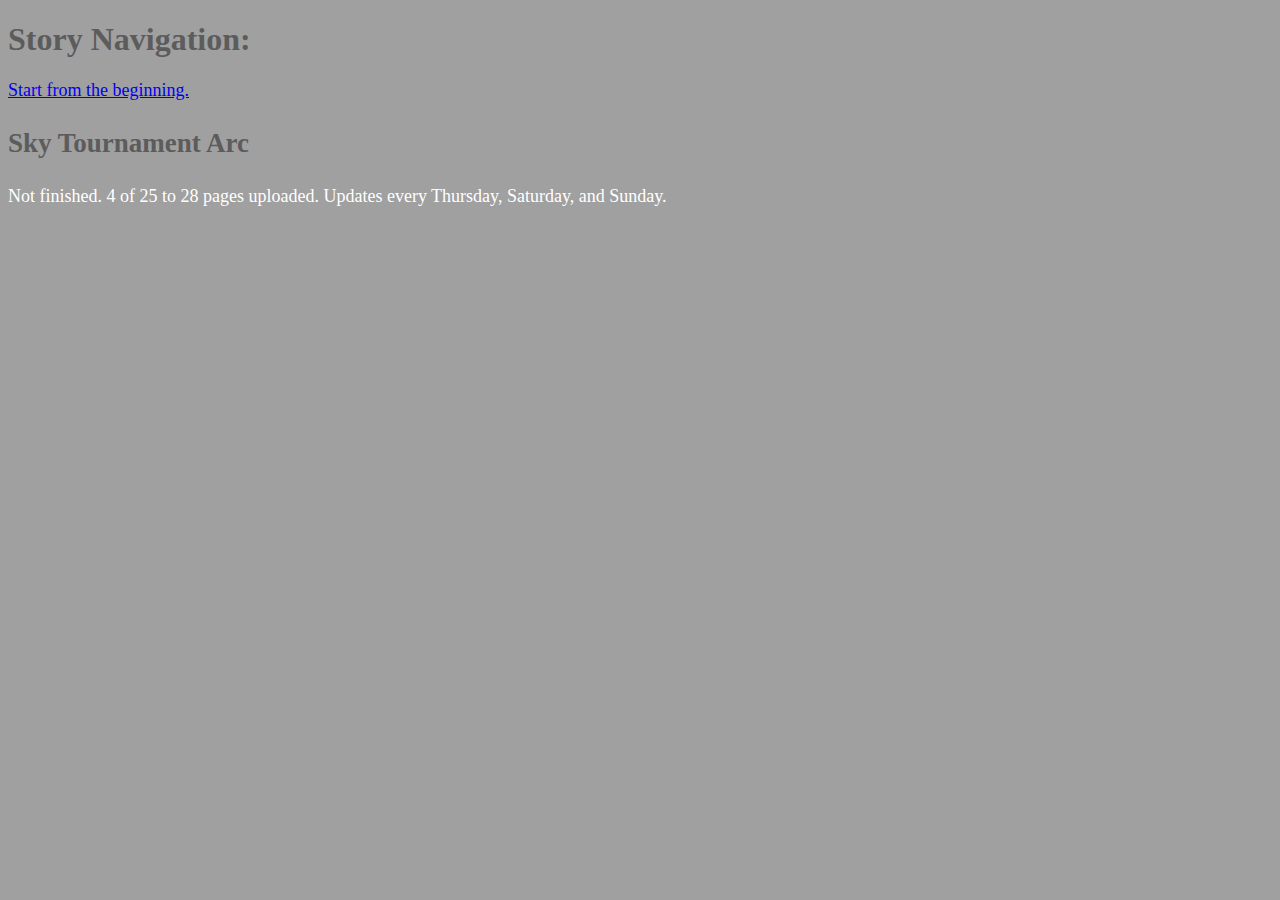
<file: index.html>
<!DOCTYPE html>
<html>
<head>
<title>Chromatics</title>
<link rel="stylesheet" href="base.css">
</head>
<body>
<h1>Story Navigation:</h1>
<p><a href="1/1.html">Start from the beginning.</a></p>
<h3>Sky Tournament Arc</h3>
<p>Not finished. 4 of 25 to 28 pages uploaded. Updates every Thursday, Saturday, and Sunday.</p>
</body>
</html>
</file>
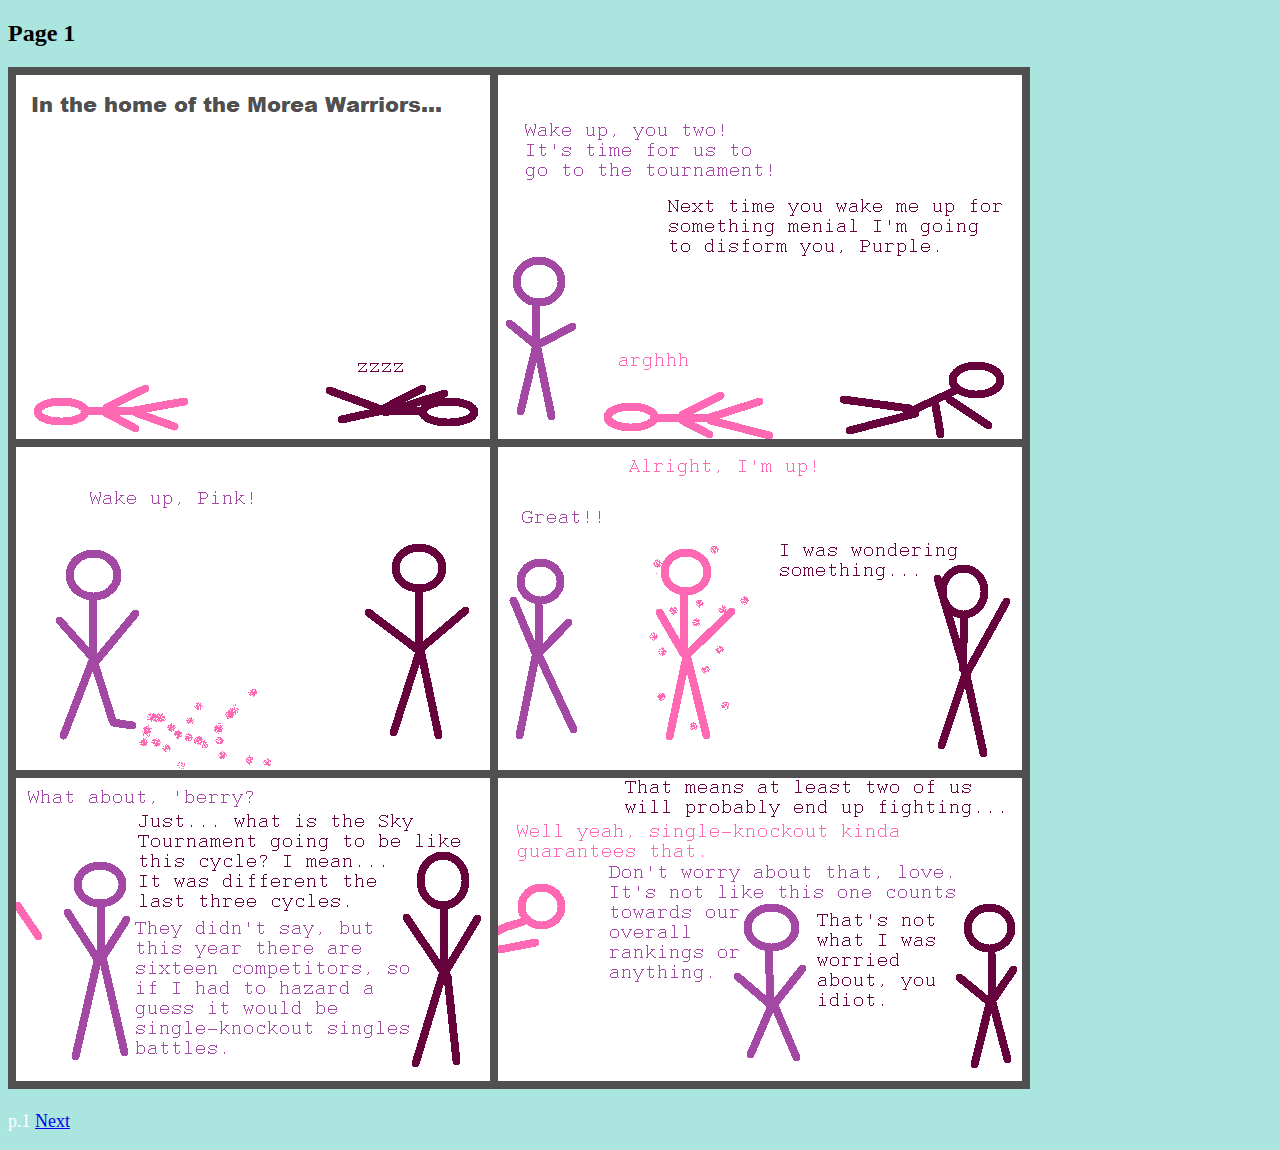
<file: 1/1.html>
<!DOCTYPE html>
<html>
<head>
<title>Chromatics</title>
<link rel="stylesheet" href="arc1.css">
</head>
<body>
<h2>Page 1</h2>
<img src="../img/p1.png" alt="Page 1." width="1022" height="1022">
<p><a href=""></a> p.1 <a href="2.html">Next</a></p>
</body>
</html>
</file>
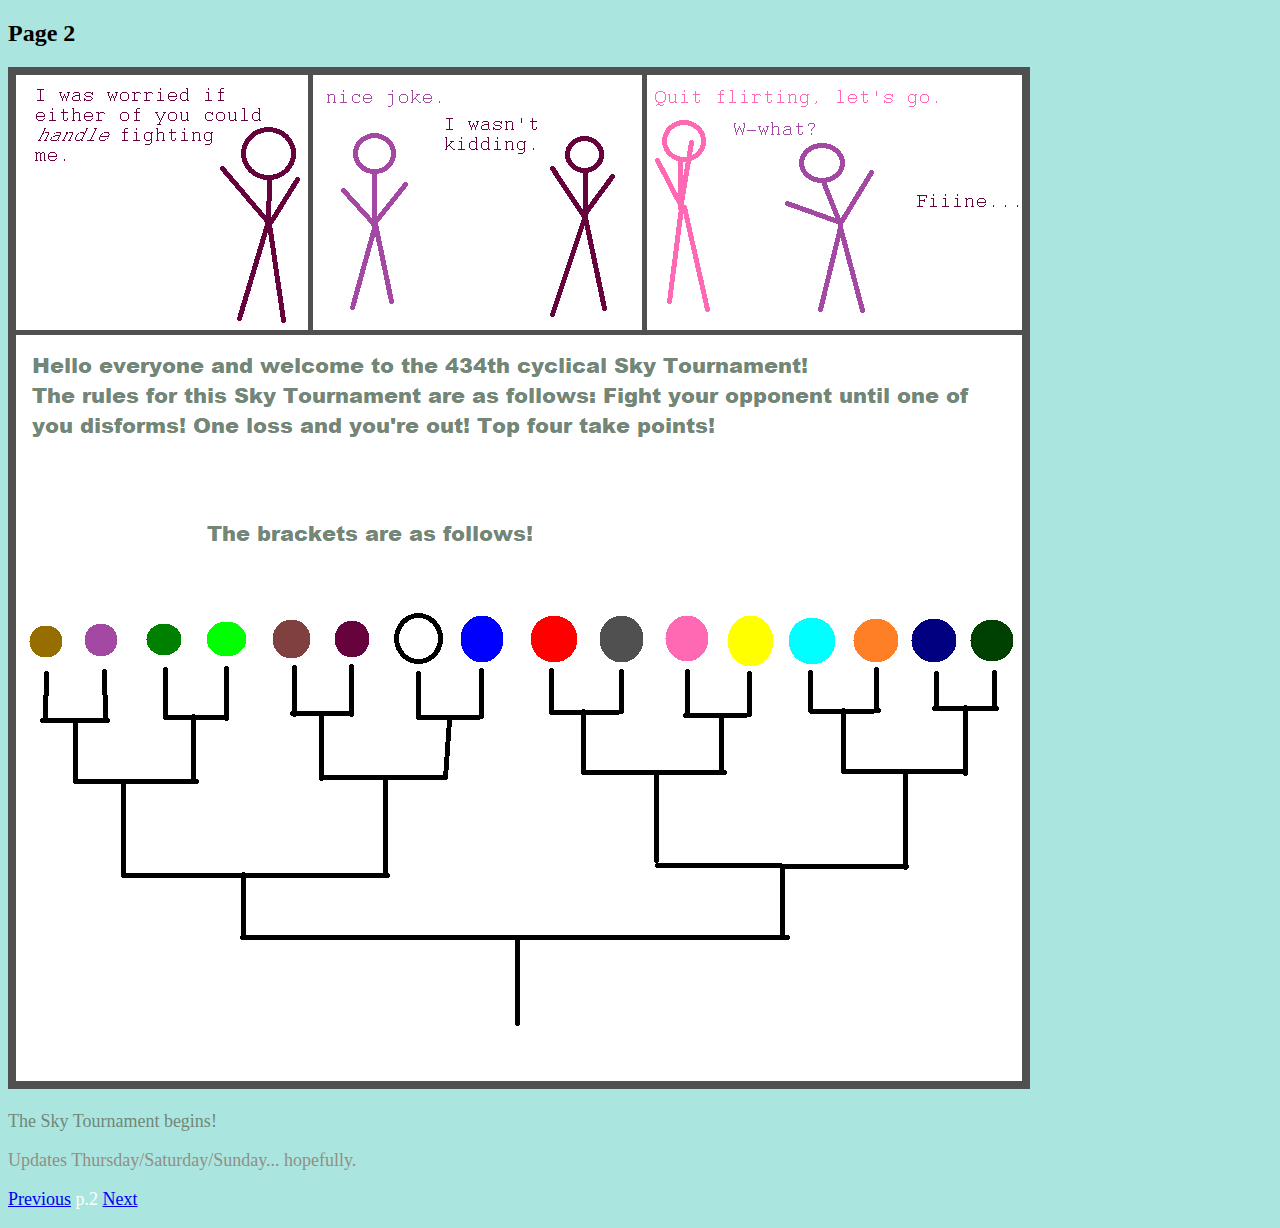
<file: 1/2.html>
<!DOCTYPE html>
<html>
<head>
<title>Chromatics</title>
<link rel="stylesheet" href="arc1.css">
</head>
<body>
<h2>Page 2</h2>
<img src="../img/p2.png" alt="Page 2." width="1022" height="1022">
<p><span style="color:#738678">The Sky Tournament begins!</span></p>
<p><span style="color:#928E85">Updates Thursday/Saturday/Sunday... hopefully.</span></p>
<p><a href="1.html">Previous</a> p.2 <a href="3.html">Next</a></p>
</body>
</html>
</file>
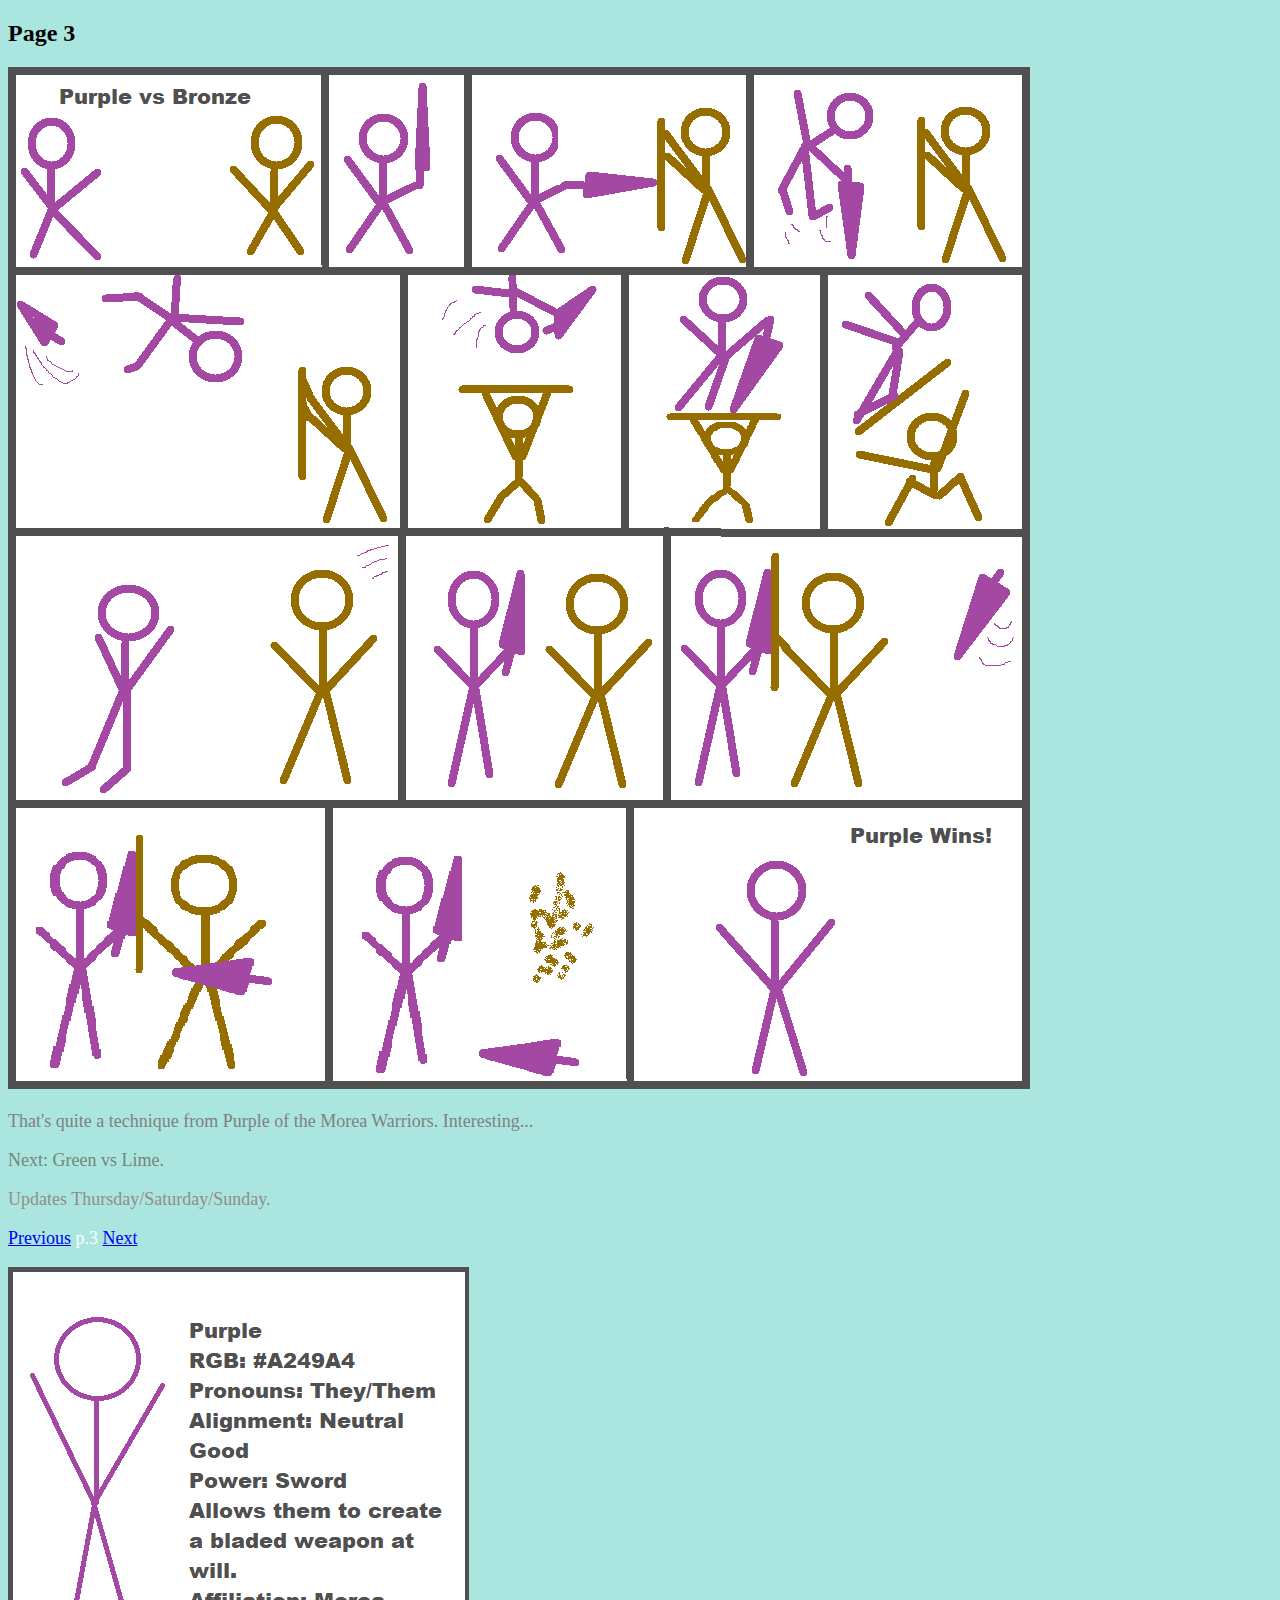
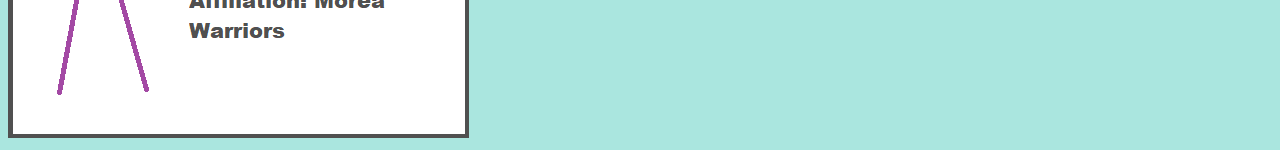
<file: 1/3.html>
<!DOCTYPE html>
<html>
<head>
<title>Chromatics</title>
<link rel="stylesheet" href="arc1.css">
</head>
<body>
<h2>Page 3</h2>
<img src="../img/p3.png" alt="Page 3." width="1022" height="1022">
<p><span style="color:#808080">That's quite a technique from Purple of the Morea Warriors. Interesting...</span></p>
<p><span style="color:#738678">Next: Green vs Lime.</span></p>
<p><span style="color:#928E85">Updates Thursday/Saturday/Sunday.</span></p>
<p><a href="2.html">Previous</a> p.3 <a href="4.html">Next</a></p>
<img src="../img/prof1.png" alt="Profile 1." width="461" height="471">
</body>
</html>
</file>
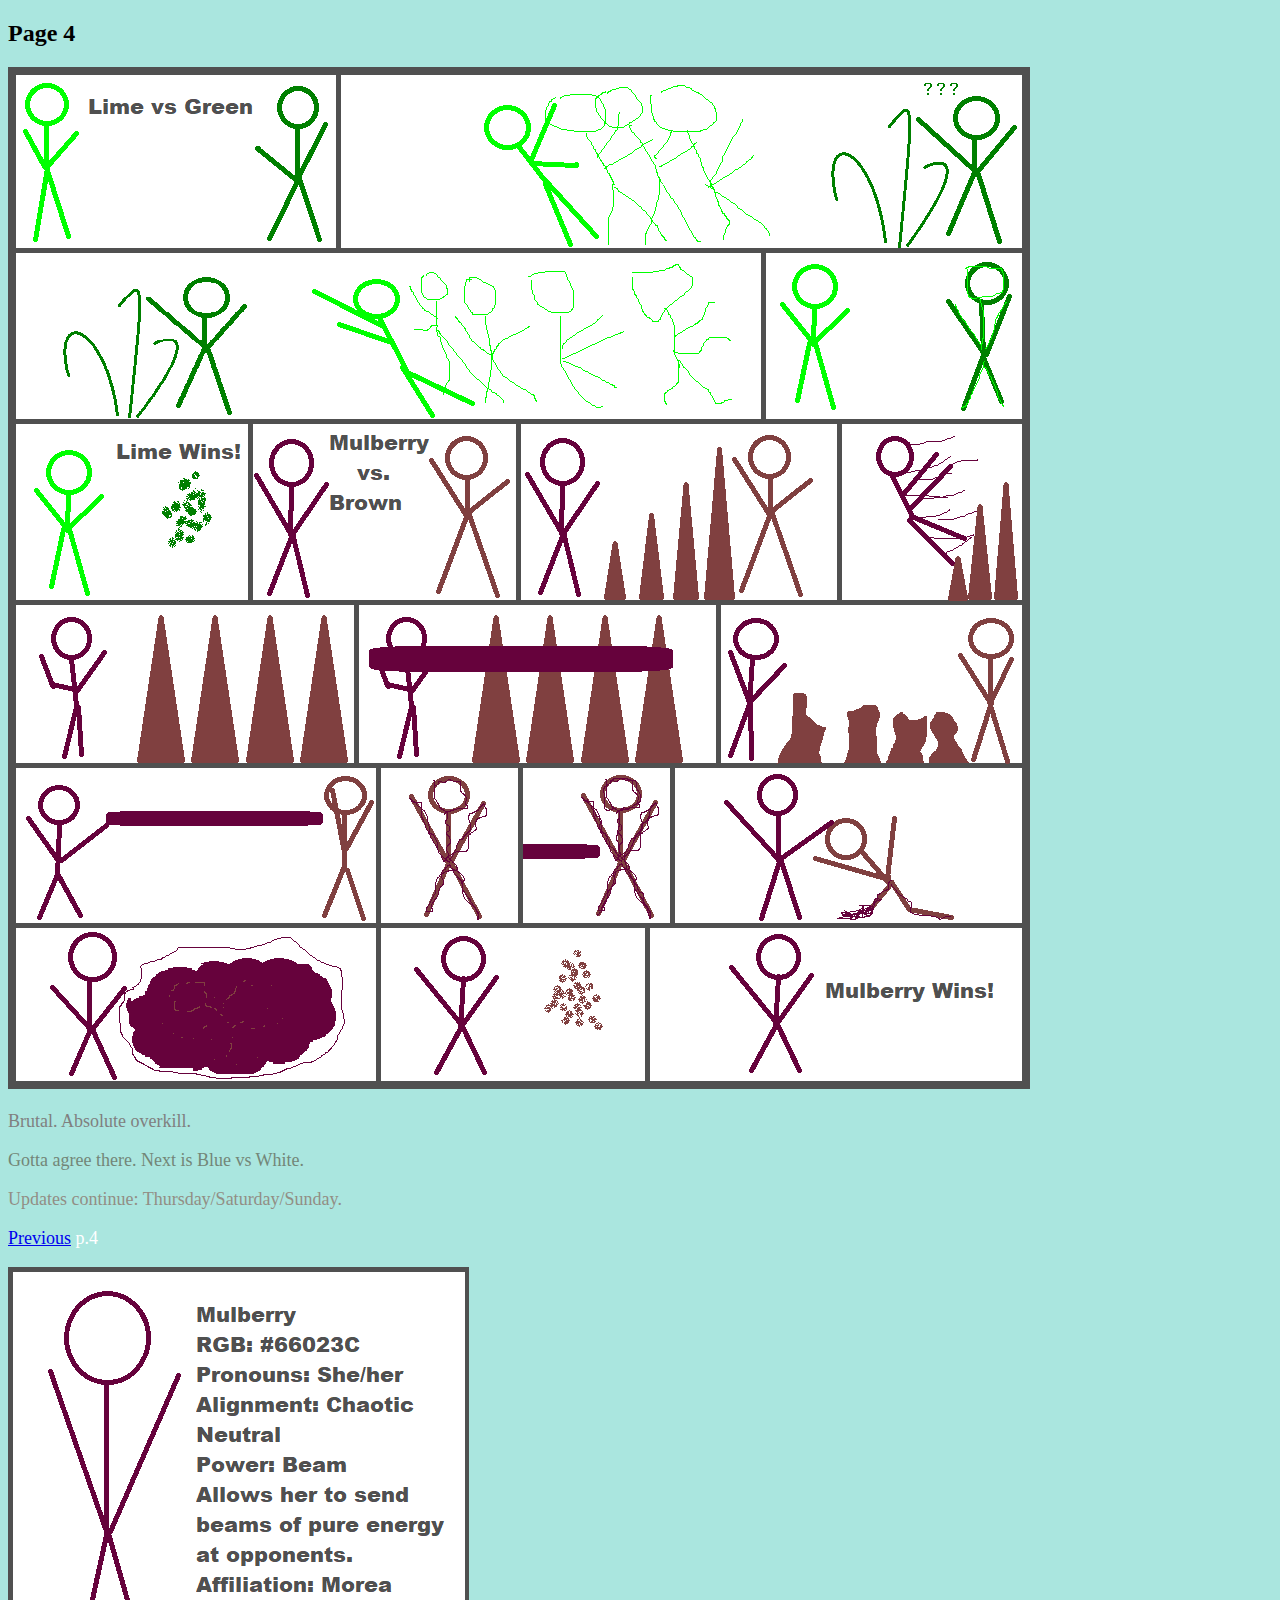
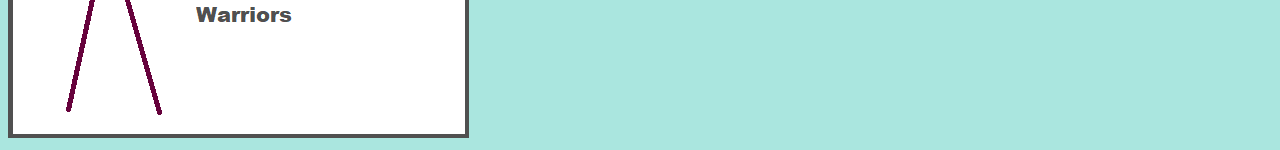
<file: 1/4.html>
<!DOCTYPE html>
<html>
<head>
<title>Chromatics</title>
<link rel="stylesheet" href="arc1.css">
</head>
<body>
<h2>Page 4</h2>
<img src="../img/p4.png" alt="Page 4." width="1022" height="1022">
<p><span style="color:#808080">Brutal. Absolute overkill.</span></p>
<p><span style="color:#738678">Gotta agree there. Next is Blue vs White.</span></p>
<p><span style="color:#928E85">Updates continue: Thursday/Saturday/Sunday.</span></p>
<p><a href="3.html">Previous</a> p.4 <a href=""></a></p>
<img src="../img/prof2.png" alt="Profile 2." width="461" height="471">
</body>
</html>
</file>
<file: base.css>
body {
  background-color: #A0A0A0;
}

p {
  color: #FFFFFF;
  font-family: "Times New Roman", Times, serif;
  font-size: 18px;
}

h1 {
  color: #5C5C5C;
  font-family: "Times New Roman", Times, serif;
  font-size: 38px;
}

h1 {
  color: #5C5C5C;
  font-family: "Times New Roman", Times, serif;
  font-size: 32px;
}

h3 {
  color: #5C5C5C;
  font-family: "Times New Roman", Times, serif;
  font-size: 27px;
}
</file>
<file: 1/arc1.css>
body {
  background-color: #aae6df;
}

p {
  color: #FFFFFF;
  font-family: "Times New Roman", Times, serif;
  font-size: 18px;
}

h1 {
  color: #5C5C5C;
  font-family: "Times New Roman", Times, serif;
  font-size: 38px;
}

h1 {
  color: #5C5C5C;
  font-family: "Times New Roman", Times, serif;
  font-size: 32px;
}

h3 {
  color: #5C5C5C;
  font-family: "Times New Roman", Times, serif;
  font-size: 27px;
}
</file>
